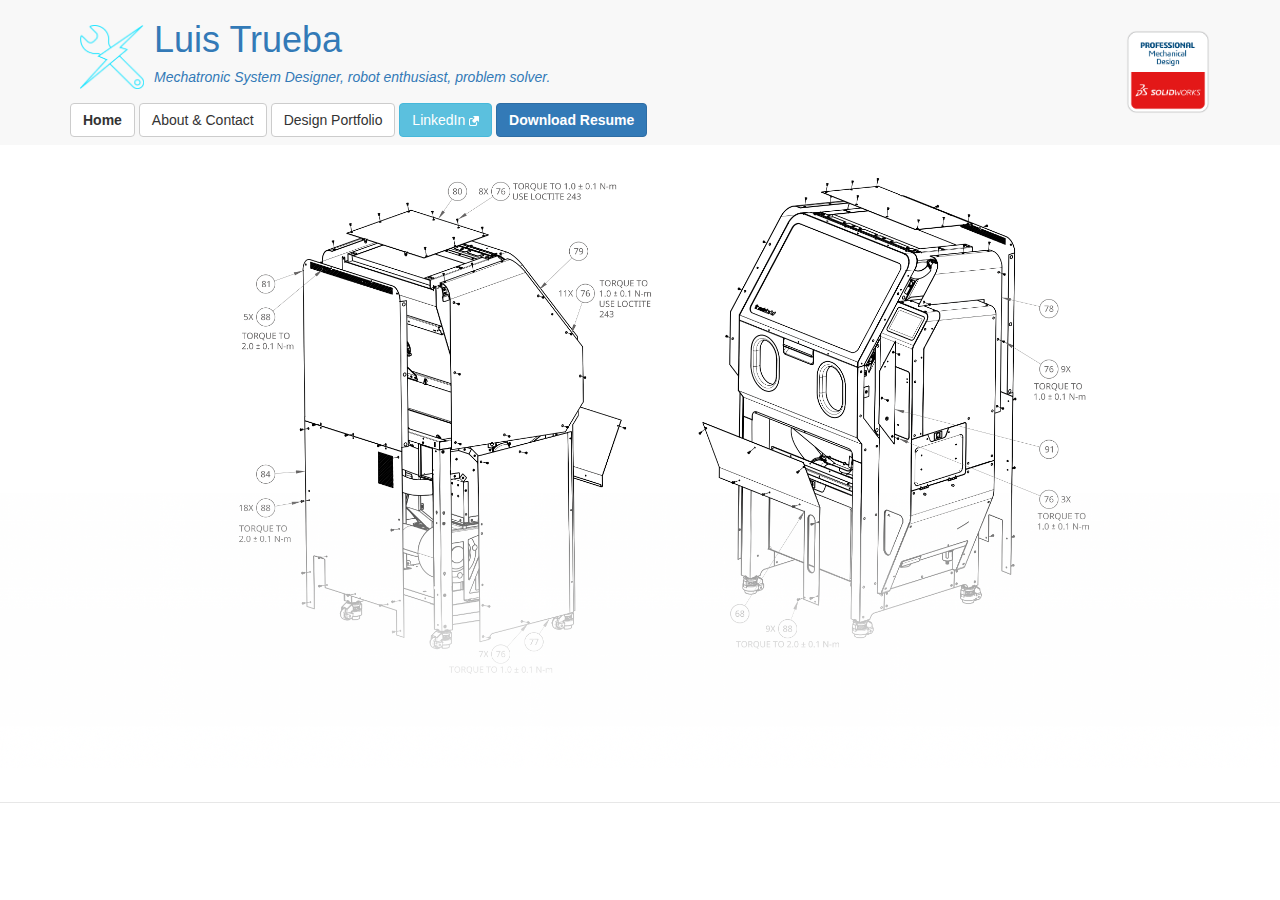
<file: index.html>
<!DOCTYPE html>
<html>
<head>
  <!-- Frameworks -->
  <!-- Custom -->
  <title>Luis Trueba</title>
  <meta charset="utf-8">
  <meta name="viewport" content="width=680,">
  <link rel="stylesheet" href="assets/css/bootstrap.css">
  <script src="assets/js/jquery-3.3.1.min.js"></script>
  <script src="assets/js/bootstrap.min.js"></script>
  <meta name="image" property="og:image" content="electrify_patent.png">
</head>
<body>
  <div>
    <nav class="navbar navbar-default navbar-fixed-top">
        <div class="container">
            <a href="/"><h1><img src="Icon.png" align="bottom" width="64" height="64" style="float: left" vspace="5" hspace="10"> Luis Trueba </a><img src="Professional - Mechanical Design.png" style="float: right" vspace="10" hspace="0" height="84">
            <br>
            <a href="/"><h5><i>Mechatronic System Designer, robot enthusiast, problem solver.</i></h5></h1> </a>
            <a href="/"><button type="button" class="btn btn-default navbar-btn"><b>Home</b></button></a>
            <a href="about" style="text-decoration:none;"> <button type="button" class="btn btn-default navbar-btn">About & Contact</button> </a>
            <a href="portfolio" style="text-decoration:none;"> <button type="button" class="btn btn-default navbar-btn">Design Portfolio</button> </a>
			<a href="https://www.linkedin.com/in/luis-trueba/" style="text-decoration:none;"> <button type="button" class="btn btn-info navbar-btn">LinkedIn <img src="external_link.png" height="10"> </img> </button> </a>
            <a href="resume.pdf" style="text-decoration:none;"><button type="button" class="btn btn-primary"><b>Download Resume</b></button></a>
        </div>
<div class="container" align="bottom" style="width:100%; padding:0; max-width:100%; background-color:#FFFFFF;">
  <div id="myCarousel" class="carousel slide" data-ride="carousel" data-pause="false" data-interval="5000">
    <!-- Wrapper for slides -->
    <div class="carousel-inner">
	
	  <div class="item active">
        <img src="fuse-blast-exploded.png" alt="..." style="height:100;">
      </div>
	  
	  <div class="item">
        <img src="rh-cups.png" alt="..." style="height:100%;">
      </div>
	  
	  <div class="item">
        <img src="hh-twp.png" alt="..." style="height:90%;">
      </div>
	  
	  <div class="item">
        <img src="lid-tol.png" alt="..." style="height:90%;">
      </div>
	  
      <div class="item">
        <center><img src="Background.png" alt="..." style="height:100%;"></center>
      </div>

      <div class="item">
        <center><img src="FinCanX4_Countersunk.PNG" alt="..." style="height:100%;"></center>
      </div>
    
    </div>
  </div>

</div>
</nav>
<div class="container">
  Luis Trueba
</div>
</div>
</body>
</html>
</file>
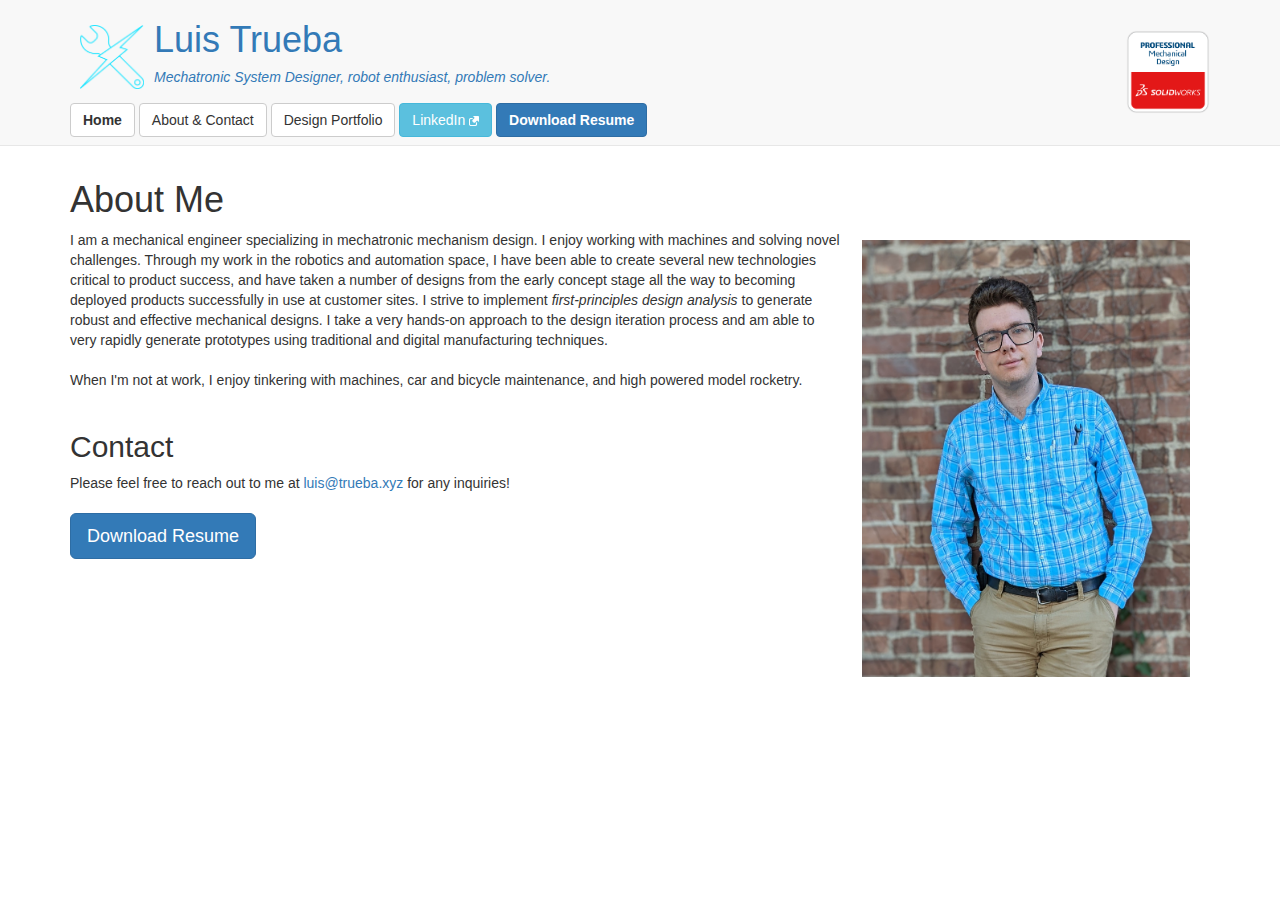
<file: about.html>
<!DOCTYPE html>
<html>
<head>
  <!-- Frameworks -->
  <!-- Custom -->
  <title>Luis Trueba</title>
  <meta charset="utf-8">
  <meta name="viewport" content="width=680,">
  <link rel="stylesheet" href="assets/css/bootstrap.css">
  <script src="assets/js/jquery-3.3.1.min.js"></script>
  <script src="assets/js/bootstrap.min.js"></script>
</head>
<body>
  <div>
    <nav class="navbar navbar-default navbar-fixed-top">
        <div class="container">
            <a href="/"><h1><img src="Icon.png" align="bottom" width="64" height="64" style="float: left" vspace="5" hspace="10"> Luis Trueba </a><img src="Professional - Mechanical Design.png" style="float: right" vspace="10" hspace="0" height="84">
            <br>
            <a href="/"><h5><i>Mechatronic System Designer, robot enthusiast, problem solver.</i></h5></h1> </a>
            <a href="/"><button type="button" class="btn btn-default navbar-btn"><b>Home</b></button></a>
            <a href="about" style="text-decoration:none;"> <button type="button" class="btn btn-default navbar-btn">About & Contact</button> </a>
            <a href="portfolio" style="text-decoration:none;"> <button type="button" class="btn btn-default navbar-btn">Design Portfolio</button> </a>
			<a href="https://www.linkedin.com/in/luis-trueba/" style="text-decoration:none;"> <button type="button" class="btn btn-info navbar-btn">LinkedIn <img src="external_link.png" height="10"> </img> </button> </a>
            <a href="resume.pdf" style="text-decoration:none;"><button type="button" class="btn btn-primary"><b>Download Resume</b></button></a>
        </div>
    </nav>
    <br>
    <br>
    <br>
    <br>
    <br>
    <br>
    <br>
    <br>

<div class="container">
<h1>About Me</h1>
    <img src="ProfilePic.jpg" style="float: right" vspace="10" hspace="20" width ="328">I am a mechanical engineer specializing in mechatronic mechanism design. I enjoy working with machines and solving novel challenges. Through my work in the robotics and automation space, I have been able to create several new technologies critical to product success, and have taken a number of designs from the early concept stage all the way to becoming deployed products successfully in use at customer sites. I strive to implement <i>first-principles design analysis</i> to generate robust and effective mechanical designs. I take a very hands-on approach to the design iteration process and am able to very rapidly generate prototypes using traditional and digital manufacturing techniques. 
	<br>
	<br>
	When I'm not at work, I enjoy tinkering with machines, car and bicycle maintenance, and high powered model rocketry.
	<br>
	<br>
	<h2>Contact</h2>
	Please feel free to reach out to me at <a href="mailto:luis@trueba.xyz">luis@trueba.xyz</a> for any inquiries!
	<br>
	<br>
    <a href="resume.pdf">
        <button type="button" class="btn btn-primary btn-lg">
            Download Resume
        </button>
    </a>
</div>
</div>
</body>
</html>
</file>
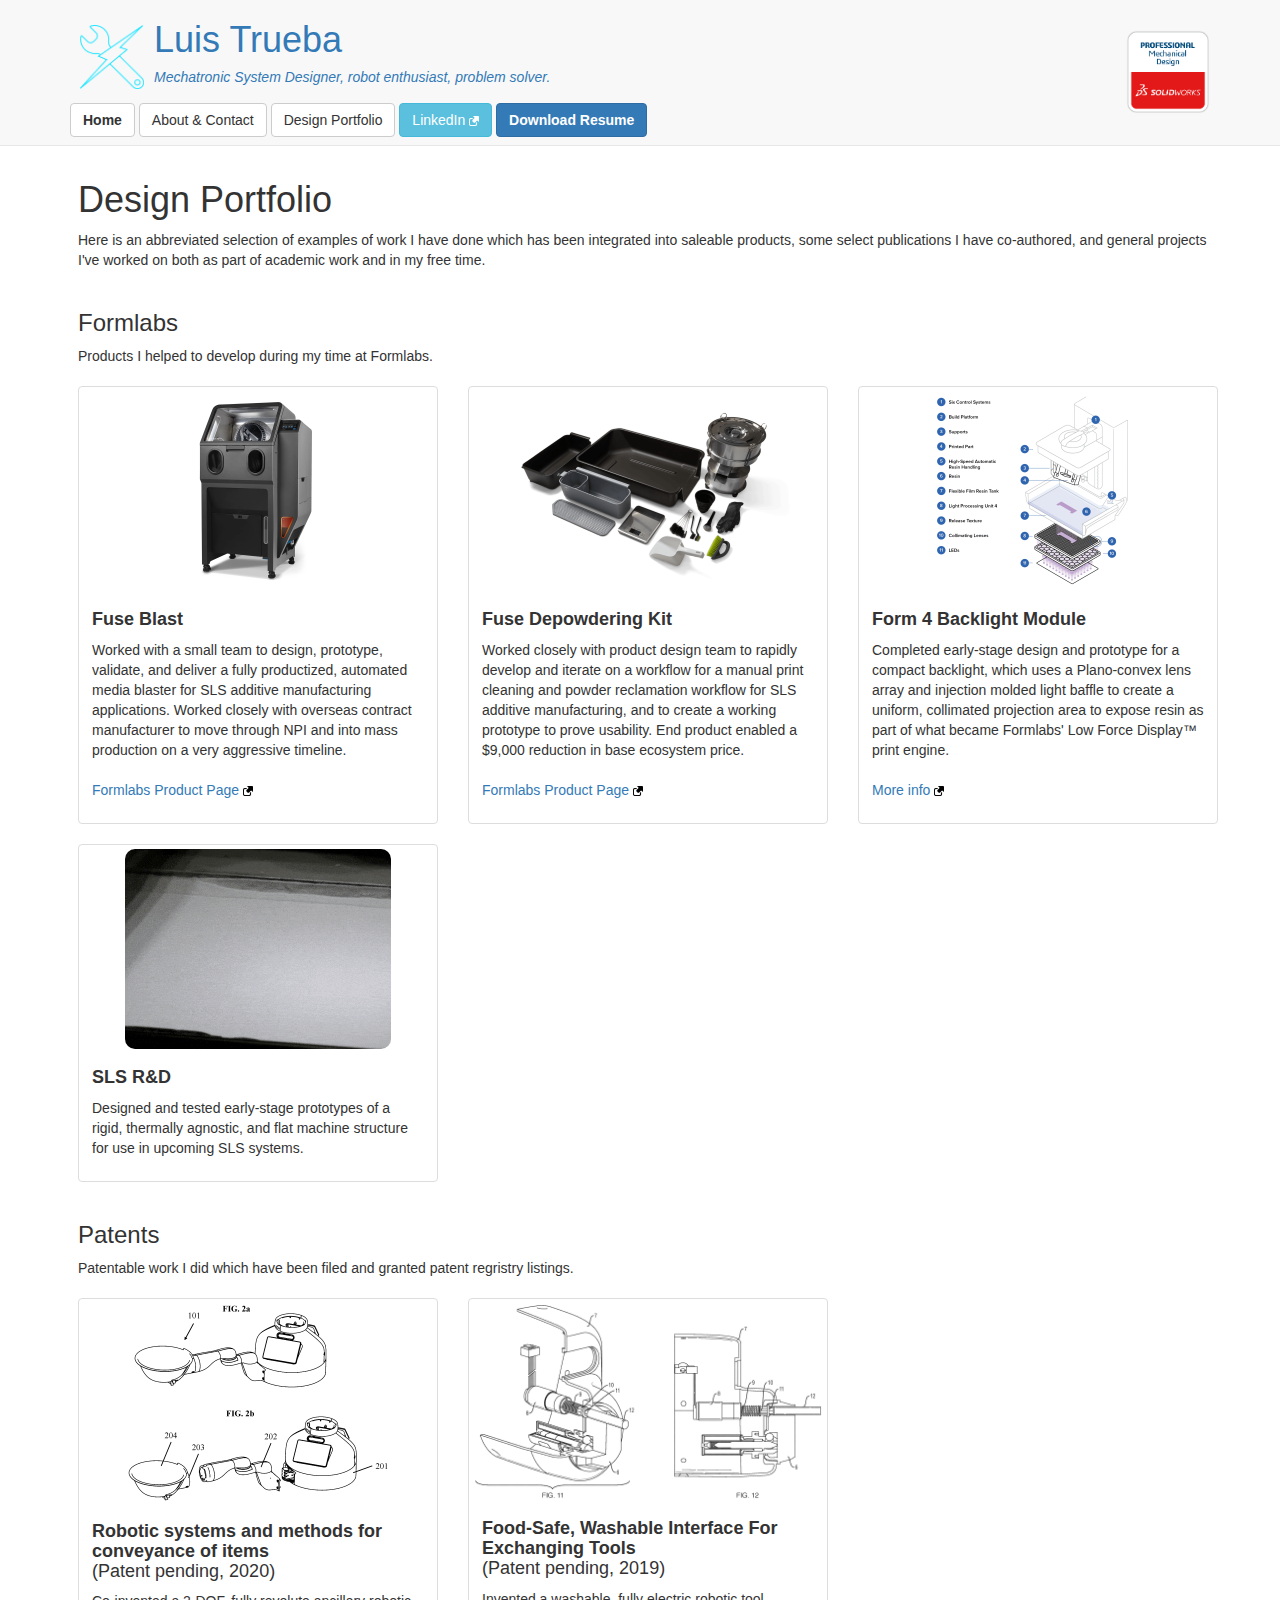
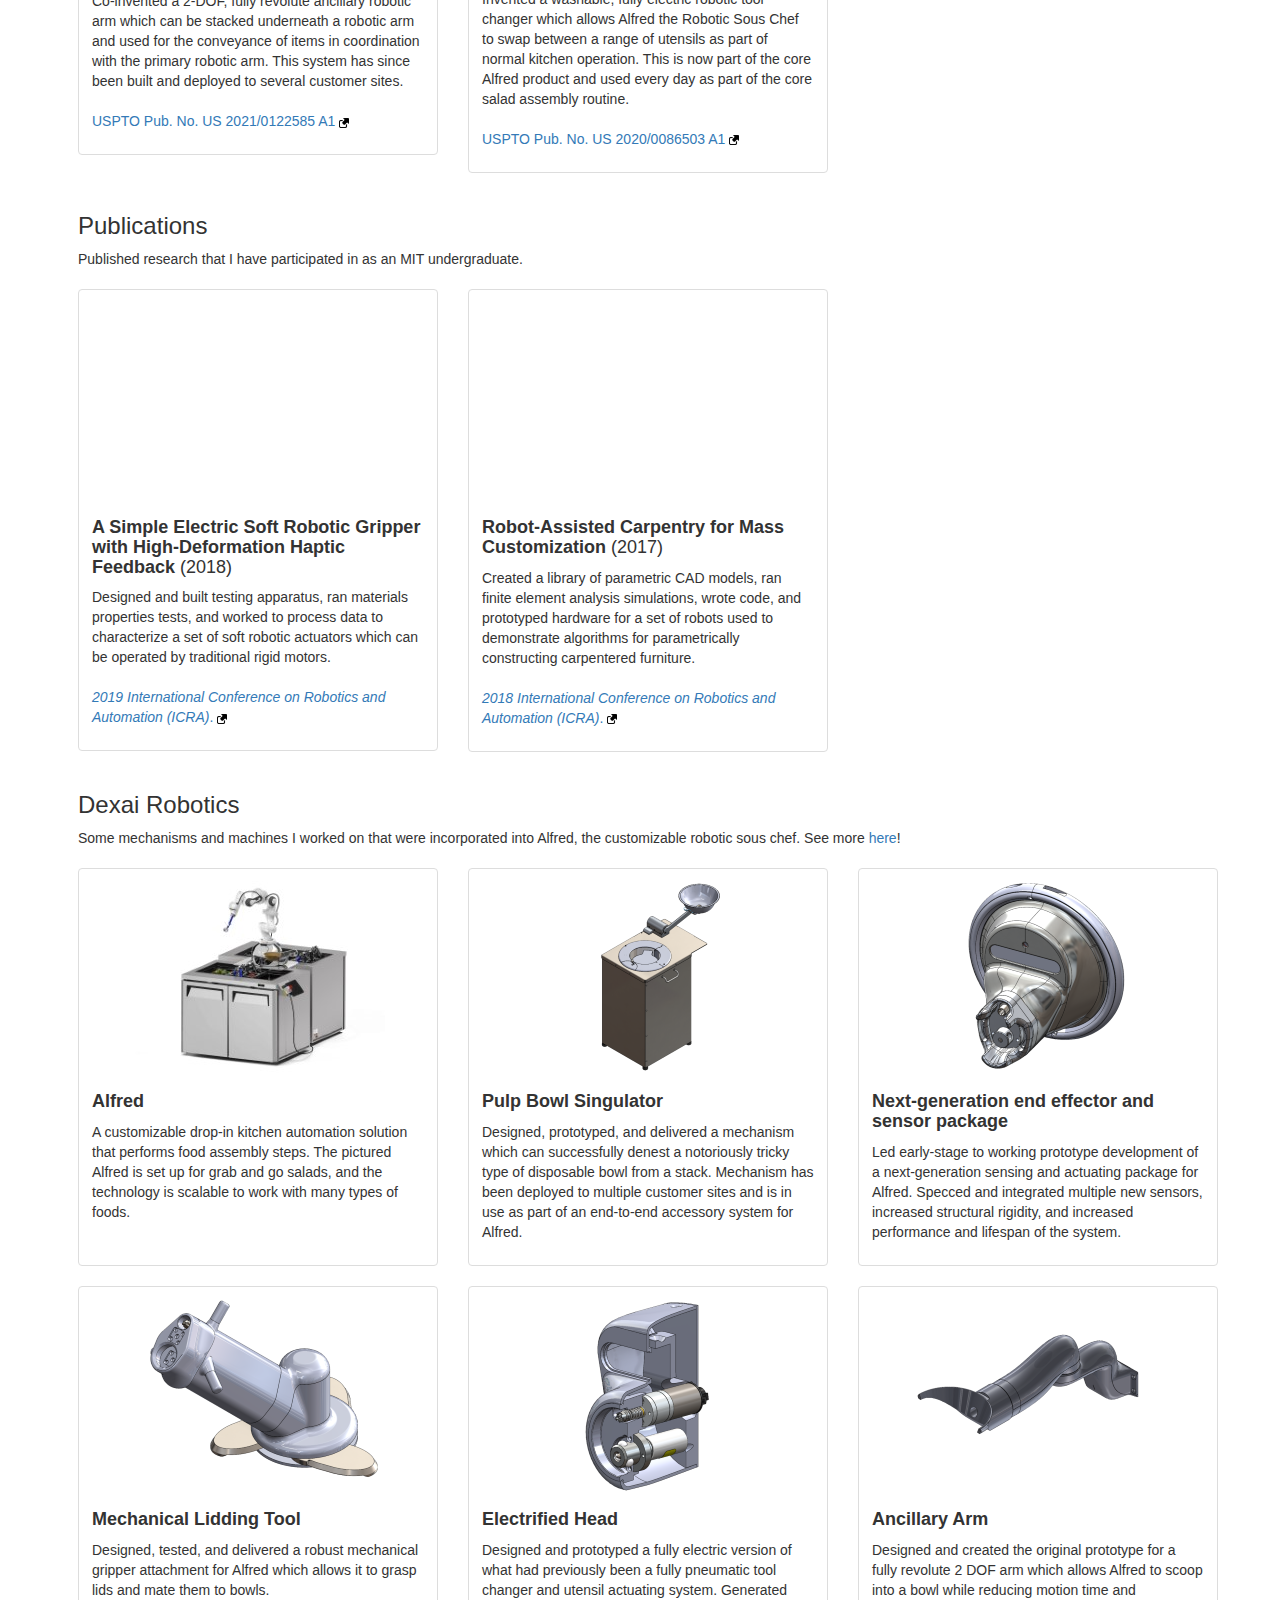
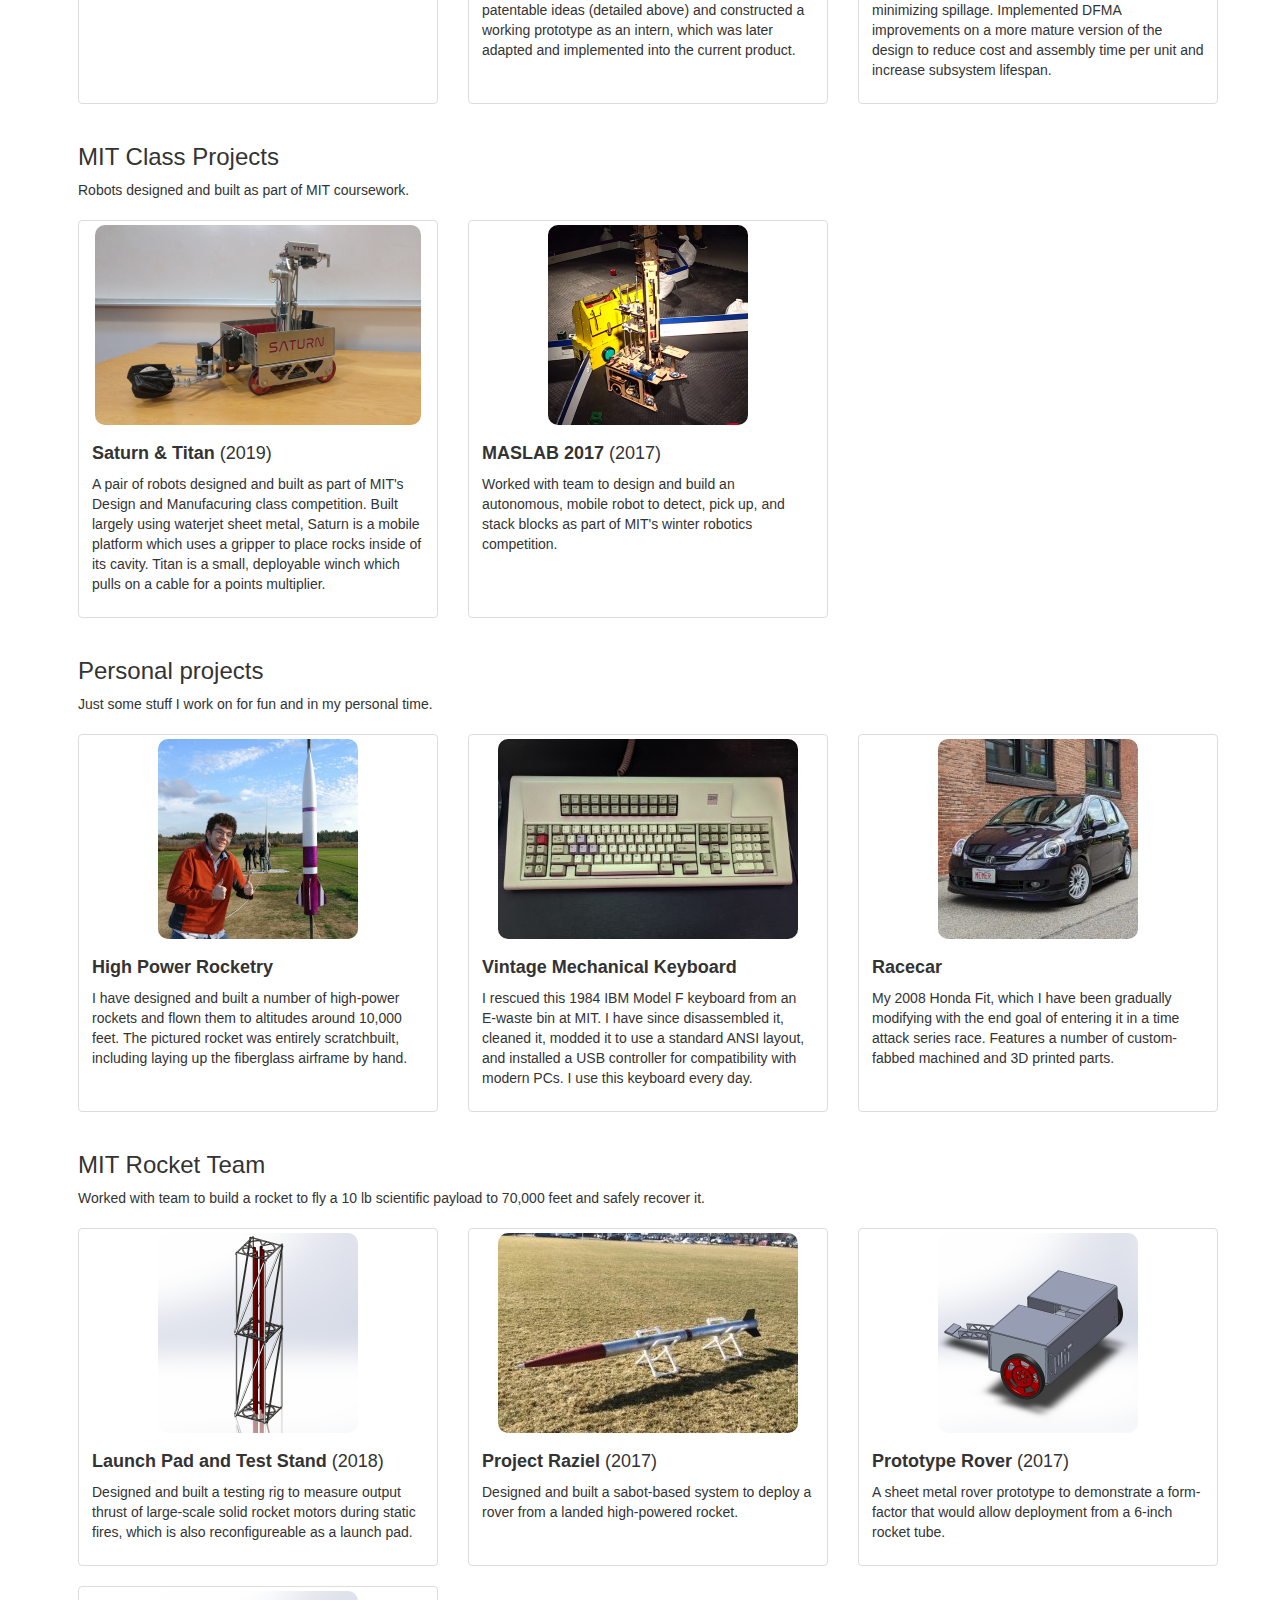
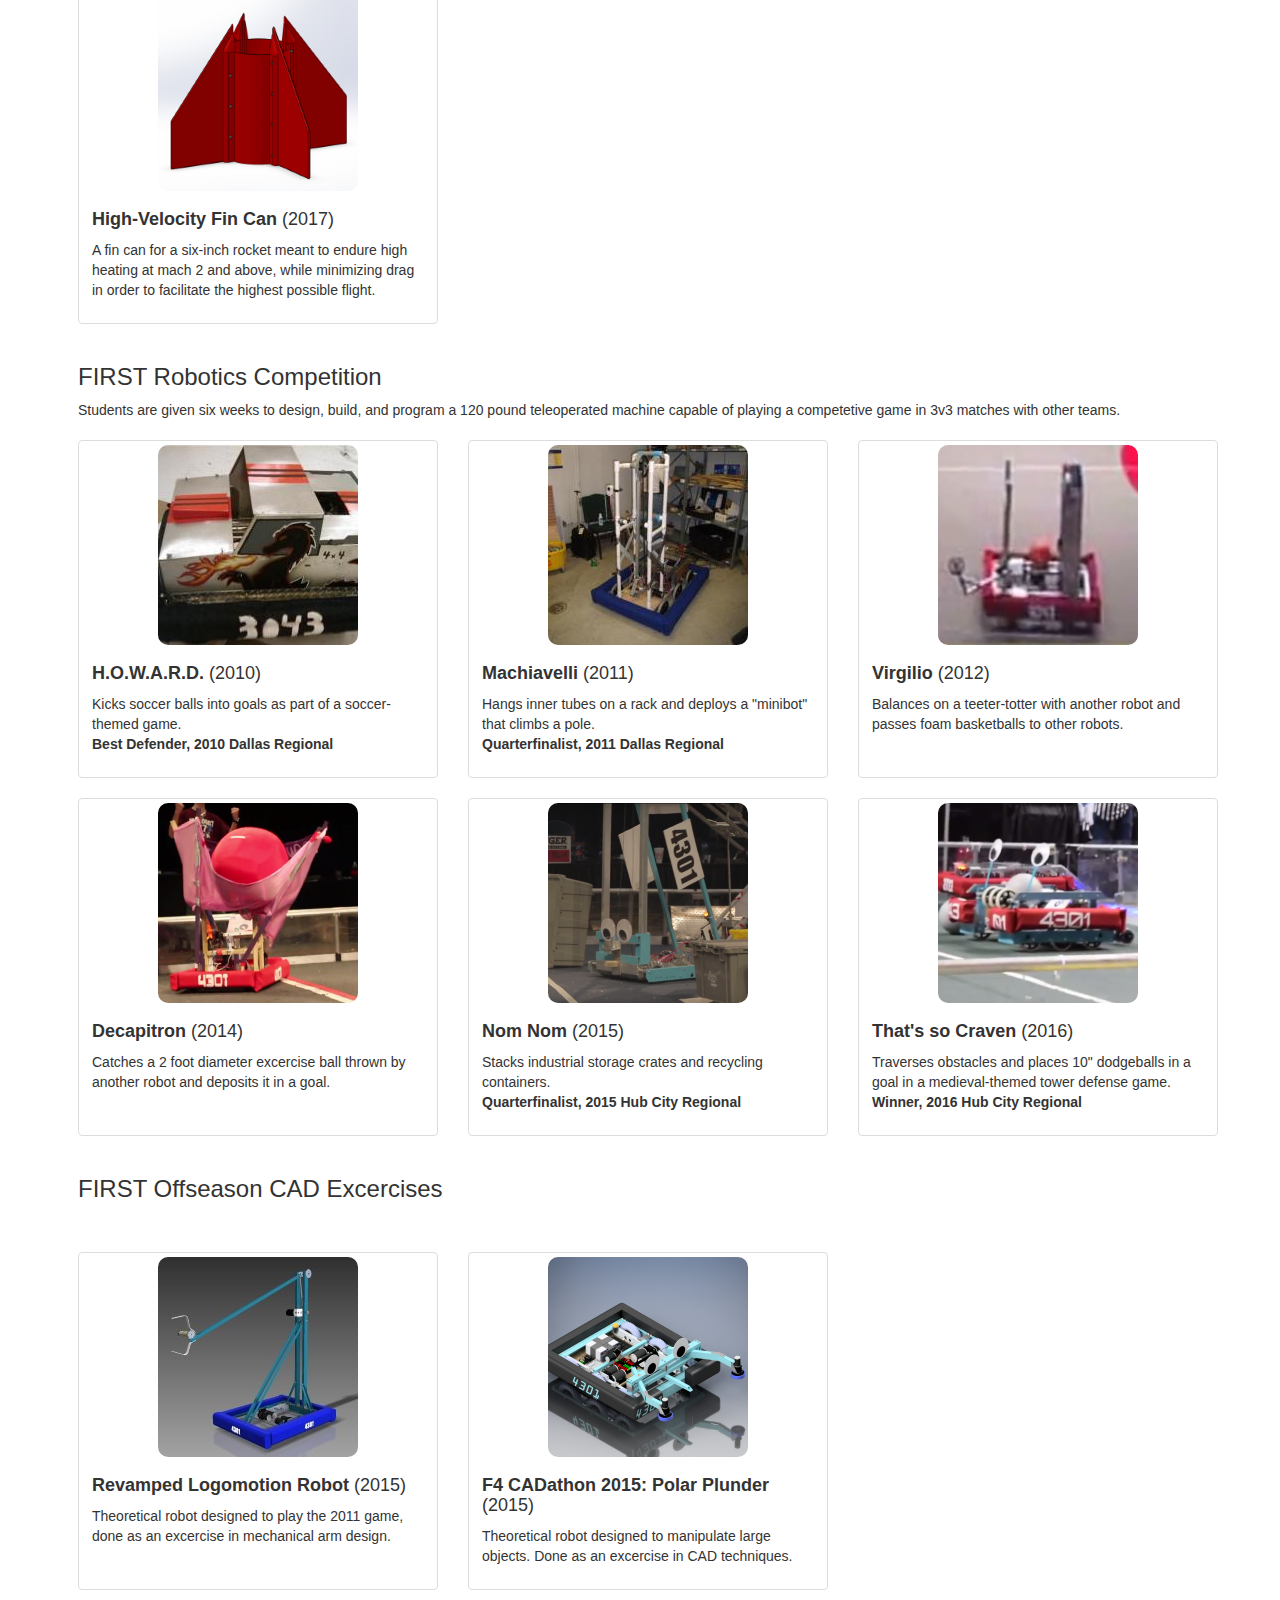
<file: portfolio.html>
<!DOCTYPE html>
<html>
<head>
  <!-- Frameworks -->
  <!-- Custom -->
  <title>Luis Trueba</title>
  <meta charset="utf-8">
  <meta name="viewport" content="width=680,">
  <link rel="stylesheet" href="assets/css/bootstrap.css">
  <script src="assets/js/jquery-3.3.1.min.js"></script>
  <script src="assets/js/bootstrap.min.js"></script>
</head>
<body style="margin-left:16px;">
  <div>
    <nav class="navbar navbar-default navbar-fixed-top">
        <div class="container">
            <a href="/"><h1><img src="Icon.png" align="bottom" width="64" height="64" style="float: left" vspace="5" hspace="10"> Luis Trueba </a><img src="Professional - Mechanical Design.png" style="float: right" vspace="10" hspace="0" height="84">
            <br>
            <a href="/"><h5><i>Mechatronic System Designer, robot enthusiast, problem solver.</i></h5></h1> </a>
            <a href="/"><button type="button" class="btn btn-default navbar-btn"><b>Home</b></button></a>
            <a href="about" style="text-decoration:none;"> <button type="button" class="btn btn-default navbar-btn">About & Contact</button> </a>
            <a href="portfolio" style="text-decoration:none;"> <button type="button" class="btn btn-default navbar-btn">Design Portfolio</button> </a>
			<a href="https://www.linkedin.com/in/luis-trueba/" style="text-decoration:none;"> <button type="button" class="btn btn-info navbar-btn">LinkedIn <img src="external_link.png" height="10"> </img> </button> </a>
            <a href="resume.pdf" style="text-decoration:none;"><button type="button" class="btn btn-primary"><b>Download Resume</b></button></a>
        </div>
    </nav>

    <br>
    <br>
    <br>
    <br>
    <br>
    <br>
    <br>
    <br>

    <div class="container">
        <h1>Design Portfolio</h1>
        Here is an abbreviated selection of examples of work I have done which has been integrated into saleable products, some select publications I have co-authored, and general projects I've worked on both as part of academic work and in my free time.
        <br>
        <br>
		<h3>Formlabs</h3>
        Products I helped to develop during my time at Formlabs.
        <br>
        <br>
        <div class="row">
            <div class="col-sm-6 col-md-4">
                <div class="thumbnail">
                    <img src="fuseblast_thumb.png" alt="..." style="border-radius: 10px;">
                    <div class="caption">
                        <h4><b>Fuse Blast</b> </h4>
                        <p>
                            Worked with a small team to design, prototype, validate, and deliver a fully productized, automated media blaster for SLS additive manufacturing applications. Worked closely with overseas contract manufacturer to move through NPI and into mass production on a very aggressive timeline.
                            <br>
                            <br>
                            <a href="https://formlabs.com/store/post-processing/fuse-blast/">Formlabs Product Page </a> <img src="external_link_black.png" height="10"> </img>
                        </p>

                    </div>

                </div>

            </div>
			
			<div class="col-sm-6 col-md-4">
                <div class="thumbnail">
                    <img src="FDK_thumb.png" alt="..." style="border-radius: 10px;">
                    <div class="caption">
                        <h4><b>Fuse Depowdering Kit</b> </h4>
                        <p>
                            Worked closely with product design team to rapidly develop and iterate on a workflow for a manual print cleaning and powder reclamation workflow for SLS additive manufacturing, and to create a working prototype to prove usability. End product enabled a $9,000 reduction in base ecosystem price.
                            <br>
                            <br>
                            <a href="https://formlabs.com/store/post-processing/fuse-depowdering-kit/">Formlabs Product Page </a> <img src="external_link_black.png" height="10"> </img>
                        </p>

                    </div>

                </div>

            </div>
			
            <div class="col-sm-6 col-md-4">
                <div class="thumbnail">
                        <img src="form-4-lfd-iso-illustration_core_thumb.png" alt="..." style="border-radius: 10px;">
                    <div class="caption">
                        <h4><b>Form 4 Backlight Module</b> </h4>
                        <p>
                            Completed early-stage design and prototype for a compact backlight, which uses a Plano-convex lens array and injection molded light baffle to create a uniform, collimated projection area to expose resin as part of what became Formlabs' Low Force Display™ print engine. 
                            <br>
                            <br>

                            <a href="https://formlabs.com/blog/technology-behind-form-4/">More info</a> <img src="external_link_black.png" height="10"> </img>

                        </p>

                    </div>

                </div>

            </div>
			
			<div class="col-sm-6 col-md-4">
                <div class="thumbnail">
                    <img src="nextgenSLS_43.gif" alt="..."style="border-radius: 10px;">
                    <div class="caption">
                        <h4><b>SLS R&D</b> </h4>
                        <p>
                            Designed and tested early-stage prototypes of a rigid, thermally agnostic, and flat machine structure for use in upcoming SLS systems.
                            <br>
                        </p>

                    </div>

                </div>

            </div>

        </div>
		<h3>Patents</h3>
        Patentable work I did which have been filed and granted patent regristry listings.
        <br>
        <br>
        <div class="row">
            <div class="col-sm-6 col-md-4">
                <div class="thumbnail">
                    <img src="aa_patent.png" alt="..." style="border-radius: 10px;">
                    <div class="caption">
                        <h4><b>Robotic systems and methods for conveyance of items</b> 
						<br>
						(Patent pending, 2020)</h4>
                        <p>
                            Co-invented a 2-DOF, fully revolute ancillary robotic arm which can be stacked underneath a robotic arm and used for the conveyance of items in coordination with the primary robotic arm. This system has since been built and deployed to several customer sites.
                            <br>
                            <br>
                            <a href="https://patents.google.com/patent/US20210122585A1/en">USPTO Pub. No. US 2021/0122585 A1</a> <img src="external_link_black.png" height="10"> </img>
                        </p>

                    </div>

                </div>

            </div>
                        <div class="col-sm-6 col-md-4">
                <div class="thumbnail">
                        <img src="electrify_patent.png" alt="..." style="border-radius: 10px;">
                    <div class="caption">
                        <h4><b>Food-Safe, Washable Interface For Exchanging Tools</b> 
						<br>
						(Patent pending, 2019)</h4>
                        <p>
                            Invented a washable, fully electric robotic tool changer which allows Alfred the Robotic Sous Chef to swap between a range of utensils as part of normal kitchen operation. This is now part of the core Alfred product and used every day as part of the core salad assembly routine.
                            <br>
                            <br>

                            <a href="https://patents.google.com/patent/US20200086503A1/en">USPTO Pub. No. US 2020/0086503 A1</a> <img src="external_link_black.png" height="10"> </img>

                        </p>

                    </div>

                </div>

            </div>

        </div>
		
		
		
        <h3>Publications</h3>
        Published research that I have participated in as an MIT undergraduate. 
        <br>
        <br>
        <div class="row">
            <div class="col-sm-6 col-md-4">
                <div class="thumbnail">
                    <div align="middle">
                        <iframe width="256" height="200" src="https://www.youtube.com/embed/VASZ8P1mPsw" frameborder="0" allow="encrypted-media" allowfullscreen style="border-radius: 10px;"></iframe>
                    </div>
                    <div class="caption">
                        <h4><b>A Simple Electric Soft Robotic Gripper with High-Deformation Haptic Feedback</b> (2018)</h4>
                        <p>
                            Designed and built testing apparatus, ran materials properties tests, and worked to process data to characterize a set of soft robotic actuators which can be operated by traditional rigid motors.
                            <br>
							<br>
                            <a href="https://ieeexplore.ieee.org/document/8794098"><i>2019 International Conference on Robotics and Automation (ICRA)</i>.</a> <img src="external_link_black.png" height="10"> </img>
                        </p>

                    </div>

                </div>

            </div>
                        <div class="col-sm-6 col-md-4">
                <div class="thumbnail">
                    <div align="middle">
                        <iframe width="256" height="200" src="https://www.youtube.com/embed/8gnXx3DZQ64" frameborder="0" allow="encrypted-media" allowfullscreen style="border-radius: 10px;"></iframe>
                    </div>
                    <div class="caption">
                        <h4><b>Robot-Assisted Carpentry for Mass Customization</b> (2017)</h4>
                        <p>
                            Created  a library of parametric CAD models, ran finite element analysis simulations, wrote code, and prototyped hardware for a set of robots used to demonstrate algorithms for parametrically constructing carpentered furniture.
                            <br>
                            <br>
                            <a href="https://ieeexplore.ieee.org/document/8460736/"><i>2018 International Conference on Robotics and Automation (ICRA)</i>.</a> <img src="external_link_black.png" height="10"> </img>

                        </p>

                    </div>

                </div>

            </div>

        </div>
		
		<h3>Dexai Robotics</h3>
        Some mechanisms and machines I worked on that were incorporated into Alfred, the customizable robotic sous chef. See more <a href = "https://www.dexai.com/media">here</a>!
        <br>
		<br>
		
        <div class="row">
            <div class="col-sm-6 col-md-4">
                <div class="thumbnail">
                    <img src="alfred.jpg" alt="..." style="border-radius: 10px;">
                    <div class="caption">
                        <h4><b>Alfred</b></h4>
                        <p>
                            A customizable drop-in kitchen automation solution that performs food assembly steps. The pictured Alfred is set up for grab and go salads, and the technology is scalable to work with many types of foods.
							<br>
							<br>
                        </p>

                    </div>

                </div>

            </div>
			
			<div class="col-sm-6 col-md-4">
                <div class="thumbnail">
                    <img src="singulator.png" alt="..." style="border-radius: 10px;">
                    <div class="caption">
                        <h4><b>Pulp Bowl Singulator</b></h4>
                        <p>
                            Designed, prototyped, and delivered a mechanism which can successfully denest a notoriously tricky type of disposable bowl from a stack. Mechanism has been deployed to multiple customer sites and is in use as part of an end-to-end accessory system for Alfred.

                        </p>

                    </div>

                </div>

            </div>
			
			<div class="col-sm-6 col-md-4">
                <div class="thumbnail">
                    <img src="next-gen-head.png" alt="..." >
                    <div class="caption">
                        <h4><b>Next-generation end effector and sensor package</b></h4>
                        <p>
                            Led early-stage to working prototype development of a next-generation sensing and actuating package for Alfred. Specced and integrated multiple new sensors, increased structural rigidity, and increased performance and lifespan of the system.
							
                        </p>

                    </div>

                </div>

            </div>
			
		</div>
		<div class="row">
			
			<div class="col-sm-6 col-md-4">
                <div class="thumbnail">
                    <img src="mech-lidder.png" alt="..." style="border-radius: 10px;">
                    <div class="caption">
                        <h4><b>Mechanical Lidding Tool</b></h4>
                        <p>
                            Designed, tested, and delivered a robust mechanical gripper attachment for Alfred which allows it to grasp lids and mate them to bowls.
							<br>
							<br>
							<br>
							<br>
							<br>
                        </p>

                    </div>

                </div>

            </div>
			
			<div class="col-sm-6 col-md-4">
                <div class="thumbnail">
                    <img src="electrified_head.png" alt="..." style="border-radius: 10px;">
                    <div class="caption">
                        <h4><b>Electrified Head</b></h4>
                        <p>
                            Designed and prototyped a fully electric version of what had previously been a fully pneumatic tool changer and utensil actuating system. Generated patentable ideas (detailed above) and constructed a working prototype as an intern, which was later adapted and implemented into the current product.
							<br>
							<br>
                        </p>

                    </div>

                </div>

            </div>
			
			<div class="col-sm-6 col-md-4">
                <div class="thumbnail">
                    <img src="ancillary_arm.png" alt="..." style="border-radius: 10px;">
                    <div class="caption">
                        <h4><b>Ancillary Arm</b></h4>
                        <p>
                            Designed and created the original prototype for a fully revolute 2 DOF arm which allows Alfred to scoop into a bowl while reducing motion time and minimizing spillage. Implemented DFMA improvements on a more mature version of the design to reduce cost and assembly time per unit and increase subsystem lifespan.

                        </p>

                    </div>

                </div>

            </div>


        </div>
		
		<h3>MIT Class Projects</h3>
        Robots designed and built as part of MIT coursework.
        <br>
		<br>
        <div class="row">
            <div class="col-sm-6 col-md-4">
                <div class="thumbnail">
                    <img src="saturntitan.png" alt="..." style="border-radius: 10px;">
                    <div class="caption">
                        <h4><b>Saturn & Titan</b> (2019)</h4>
                        <p>
                            A pair of robots designed and built as part of MIT's Design and Manufacuring class competition. Built largely using waterjet sheet metal, Saturn is a mobile platform which uses a gripper to place rocks inside of its cavity. Titan is a small, deployable winch which pulls on a cable for a points multiplier.
                        </p>

                    </div>

                </div>

            </div>
			
			<div class="col-sm-6 col-md-4">
                <div class="thumbnail">
                    <img src="henryclawbot.png" alt="..." style="border-radius: 10px;">
                    <div class="caption">
                        <h4><b>MASLAB 2017</b> (2017)</h4>
                        <p>
                            Worked with team to design and build an autonomous, mobile robot to detect, pick up, and stack blocks as part of MIT's winter robotics competition.
							<br>
							<br>
							<br>
                        </p>

                    </div>

                </div>

            </div>


        </div>

        <h3>Personal projects</h3>
        Just some stuff I work on for fun and in my personal time.
        <br>
        <br>
        <div class="row">
            <div class="col-sm-6 col-md-4">
                <div class="thumbnail">
                    <img src="rocket_l1.jpg" alt="..." style="border-radius: 10px;">
                    <div class="caption">
                        <h4><b>High Power Rocketry</b></h4>
                        <p>
                            I have designed and built a number of high-power rockets and flown them to altitudes around 10,000 feet. The pictured rocket was entirely scratchbuilt, including laying up the fiberglass airframe by hand.
							<br>
							<br>
						</p>

                    </div>

                </div>

            </div>

            <div class="col-sm-6 col-md-4">
                <div class="thumbnail">
                    <img src="keeb.jpg" alt="..." style="border-radius: 10px;">
                    <div class="caption">
                        <h4><b>Vintage Mechanical Keyboard</b></h4>
                        <p>
                            I rescued this 1984 IBM Model F keyboard from an E-waste bin at MIT. I have since disassembled it, cleaned it, modded it to use a standard ANSI layout, and installed a USB controller for compatibility with modern PCs. I use this keyboard every day.
                        </p>

                    </div>

                </div>

            </div>

            <div class="col-sm-6 col-md-4">
                <div class="thumbnail">
                    <img src="memewagon.jpg" alt="..." style="border-radius: 10px;">
                    <div class="caption">
                        <h4><b>Racecar</b></h4>
                        <p>
                            My 2008 Honda Fit, which I have been gradually modifying with the end goal of entering it in a time attack series race. Features a number of custom-fabbed machined and 3D printed parts.
							<br>
                            <br>

                        </p>

                    </div>

                </div>

            </div>

        </div>

        <h3>MIT Rocket Team</h3>
        Worked with team to build a rocket to fly a 10 lb scientific payload to 70,000 feet and safely recover it.
        <br>
        <br>
        <div class="row">
            <div class="col-sm-6 col-md-4">
                <div class="thumbnail">
                    <img src="Tower.png" alt="..." style="border-radius: 10px;">
                    <div class="caption">
                        <h4><b>Launch Pad and Test Stand</b> (2018)</h4>
                        <p>
                            Designed and built a testing rig to measure output thrust of large-scale solid rocket motors during static fires, which is also reconfigureable as a launch pad.
                            <br>

                        </p>

                    </div>

                </div>

            </div>

            <div class="col-sm-6 col-md-4">
                <div class="thumbnail">
                    <img src="groundtestpic.jpg" alt="..." style="border-radius: 10px;">
                    <div class="caption">
                        <h4><b>Project Raziel</b> (2017)</h4>
                        <p>
                            Designed and built a sabot-based system to deploy a rover from a landed high-powered rocket.
                            <br>
                            <br>
                        </p>

                    </div>

                </div>

            </div>

            <div class="col-sm-6 col-md-4">
                <div class="thumbnail">
                    <img src="rover.png" alt="..." style="border-radius: 10px;">
                    <div class="caption">
                        <h4><b>Prototype Rover</b> (2017)</h4>
                        <p>
                            A sheet metal rover prototype to demonstrate a form-factor that would allow deployment from a 6-inch rocket tube.
                            <br>

                        </p>

                    </div>

                </div>

            </div>

            <div class="col-sm-6 col-md-4">
                <div class="thumbnail">
                    <img src="FinCan.png" alt="..." style="border-radius: 10px;">
                    <div class="caption">
                        <h4><b>High-Velocity Fin Can</b> (2017)</h4>
                        <p>
                            A fin can for a six-inch rocket meant to endure high heating at mach 2 and above, while minimizing drag in order to facilitate the highest possible flight.
                            <br>

                        </p>

                    </div>

                </div>

            </div>


        </div>


        <h3>FIRST Robotics Competition</h3>
        Students are given six weeks to design, build, and program a 120 pound teleoperated machine capable of playing a competetive game in 3v3 matches with other teams.
        <br />
        <br />

        <div class="row">
            <div class="col-sm-6 col-md-4">
                <div class="thumbnail">
                    <img src="HOWARD.jpeg" alt="..." style="border-radius: 10px;">
                    <div class="caption">
                        <h4><b>H.O.W.A.R.D.</b> (2010)</h4>
                        <p>
                            Kicks soccer balls into goals as part of a soccer-themed game.
                            <br>
                            <b>Best Defender, 2010 Dallas Regional</b>
                            <br>
                        </p>

                    </div>

                </div>

            </div>
            <div class="col-sm-6 col-md-4">
                <div class="thumbnail">
                    <img src="Machiavelli.jpeg" alt="..." style="border-radius: 10px;">
                    <div class="caption">
                        <h4><b>Machiavelli</b> (2011)</h4>
                        <p>
                            Hangs inner tubes on a rack and deploys a "minibot" that climbs a pole.
                            <br>
                            <b>Quarterfinalist, 2011 Dallas Regional</b>
                            <br>
                        </p>

                    </div>

                </div>

            </div>
            <div class="col-sm-6 col-md-4">
                <div class="thumbnail">
                    <img src="Virgilio.png" alt="..." style="border-radius: 10px;">
                    <div class="caption">
                        <h4><b>Virgilio</b> (2012)</h4>
                        <p>
                            Balances on a teeter-totter with another robot and passes foam basketballs to other robots.
                            <br>
                            <br>
                        </p>

                    </div>

                </div>

            </div>
            <div class="col-sm-6 col-md-4">
                <div class="thumbnail">
                    <img src="Decapitron.png" alt="..." style="border-radius: 10px;">
                    <div class="caption">
                        <h4><b>Decapitron</b> (2014)</h4>
                        <p>
                            Catches a 2 foot diameter excercise ball thrown by another robot and deposits it in a goal.
                            <br>
                            <br>
                        </p>

                    </div>

                </div>

            </div>
            <div class="col-sm-6 col-md-4">
                <div class="thumbnail">
                    <img src="Nom Nom.png" alt="..." style="border-radius: 10px;">
                    <div class="caption">
                        <h4><b>Nom Nom</b> (2015)</h4>
                        <p>
                            Stacks industrial storage crates and recycling containers.
                            <br>
                            <b>Quarterfinalist, 2015 Hub City Regional</b>
                            <br>
                        </p>

                    </div>

                </div>

            </div>
            <div class="col-sm-6 col-md-4">
                <div class="thumbnail">
                    <img src="That's so Craven.png" alt="..." style="border-radius: 10px;">
                    <div class="caption">
                        <h4><b>That's so Craven</b> (2016)</h4>
                        <p>
                            Traverses obstacles and places 10" dodgeballs in a goal in a medieval-themed tower defense game.
                            <br>
                            <b>Winner, 2016 Hub City Regional</b>
                            <br>

                        </p>

                    </div>

                </div>

            </div>

        </div>
        <h3>FIRST Offseason CAD Excercises</h3>
        <br>
        <br>
        <div class="row">
            <div class="col-sm-6 col-md-4">
                <div class="thumbnail">
                    <img src="OffseasonCad.jpg" alt="..." style="border-radius: 10px;">
                    <div class="caption">
                        <h4><b>Revamped Logomotion Robot</b> (2015)</h4>
                        <p>
                            Theoretical robot designed to play the 2011 game, done as an excercise in mechanical arm design.
                            <br>
                            <br>
                        </p>

                    </div>

                </div>

            </div>
            <div class="col-sm-6 col-md-4">
                <div class="thumbnail">
                    <img src="polarplunder.png" alt="..." style="border-radius: 10px;">
                    <div class="caption">
                        <h4><b>F4 CADathon 2015: Polar Plunder</b> (2015)</h4>
                        <p>
                            Theoretical robot designed to manipulate large objects. Done as an excercise in CAD techniques.
                            <br>
                        </p>

                    </div>

                </div>

            </div>

        </div>

    </div>
</div>
</body>
</html>
</file>
